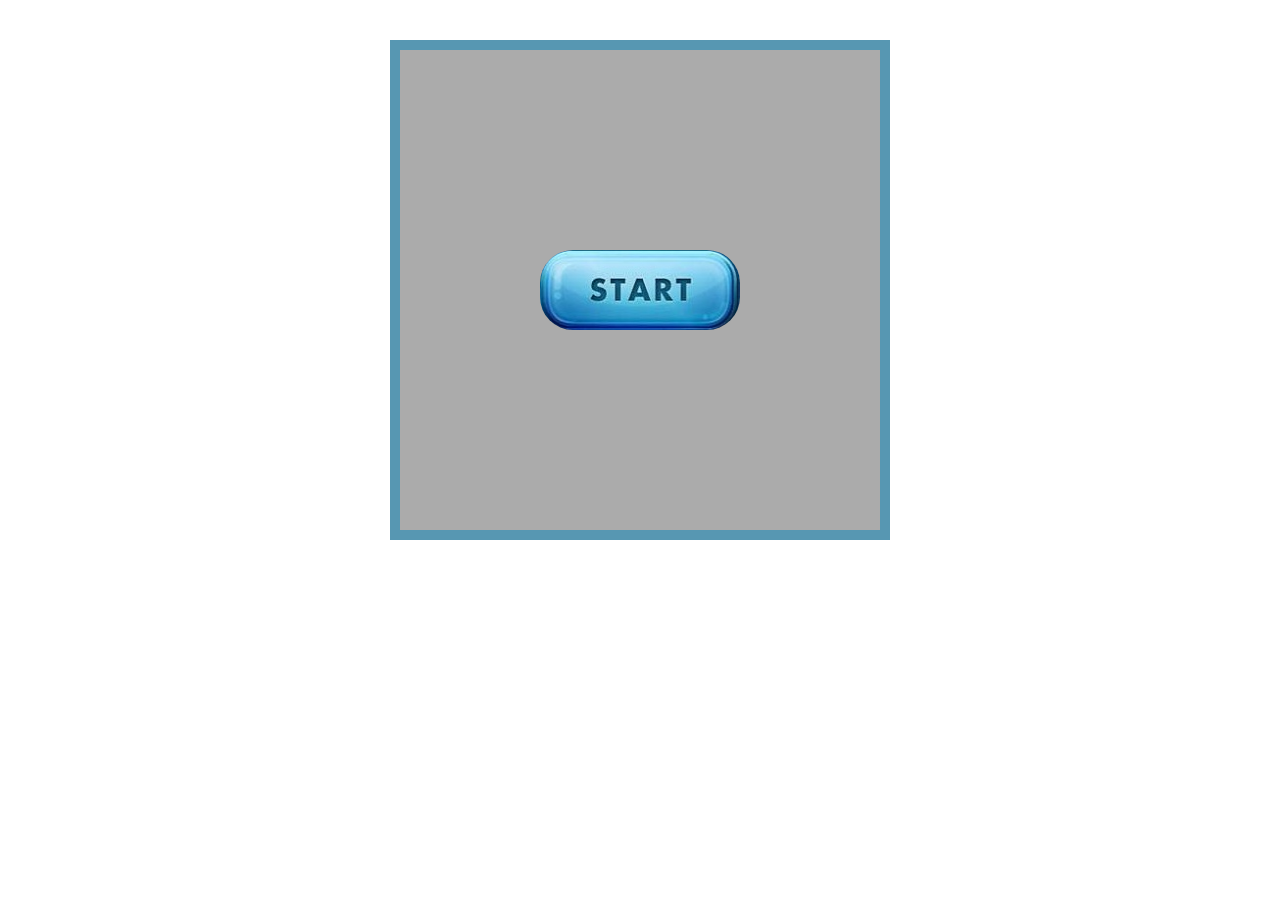
<file: web-eating-snake/index.html>
<!DOCTYPE html>
<html>
	<head>
		<meta charset="utf-8">
		<title>网页贪吃蛇</title>
		<link rel="stylesheet" href="index.css">
	</head>
	
	<body>
		<div class="content">
			<div class="btn startBtn"><button></button></div>
			<div class="btn pauseBtn"><button></button></div>
			
			<div id="snakeWrap">
<!-- 				<div class="head"></div>
				<div class="body"></div>
				<div class="food"></div> -->
			</div>
			
		</div>
		<!-- <div id="fullScreen"><button>全屏</button></div> -->
		<audio src="./images/WATCHMAN%20-%20Daily%20maze.mp3" id= "bgm1" loop="loop">
			当前浏览器不支持audio
		</audio>
		<audio src="./images/Cartoon%20Human%20Female%20Kiss%20Squeaky%20Kiss%2001.wav" id="eatBgm">
			当前浏览器不支持audio
		</audio>
		<script src="index.js">
			
		</script>
	</body>
</html>
</file>
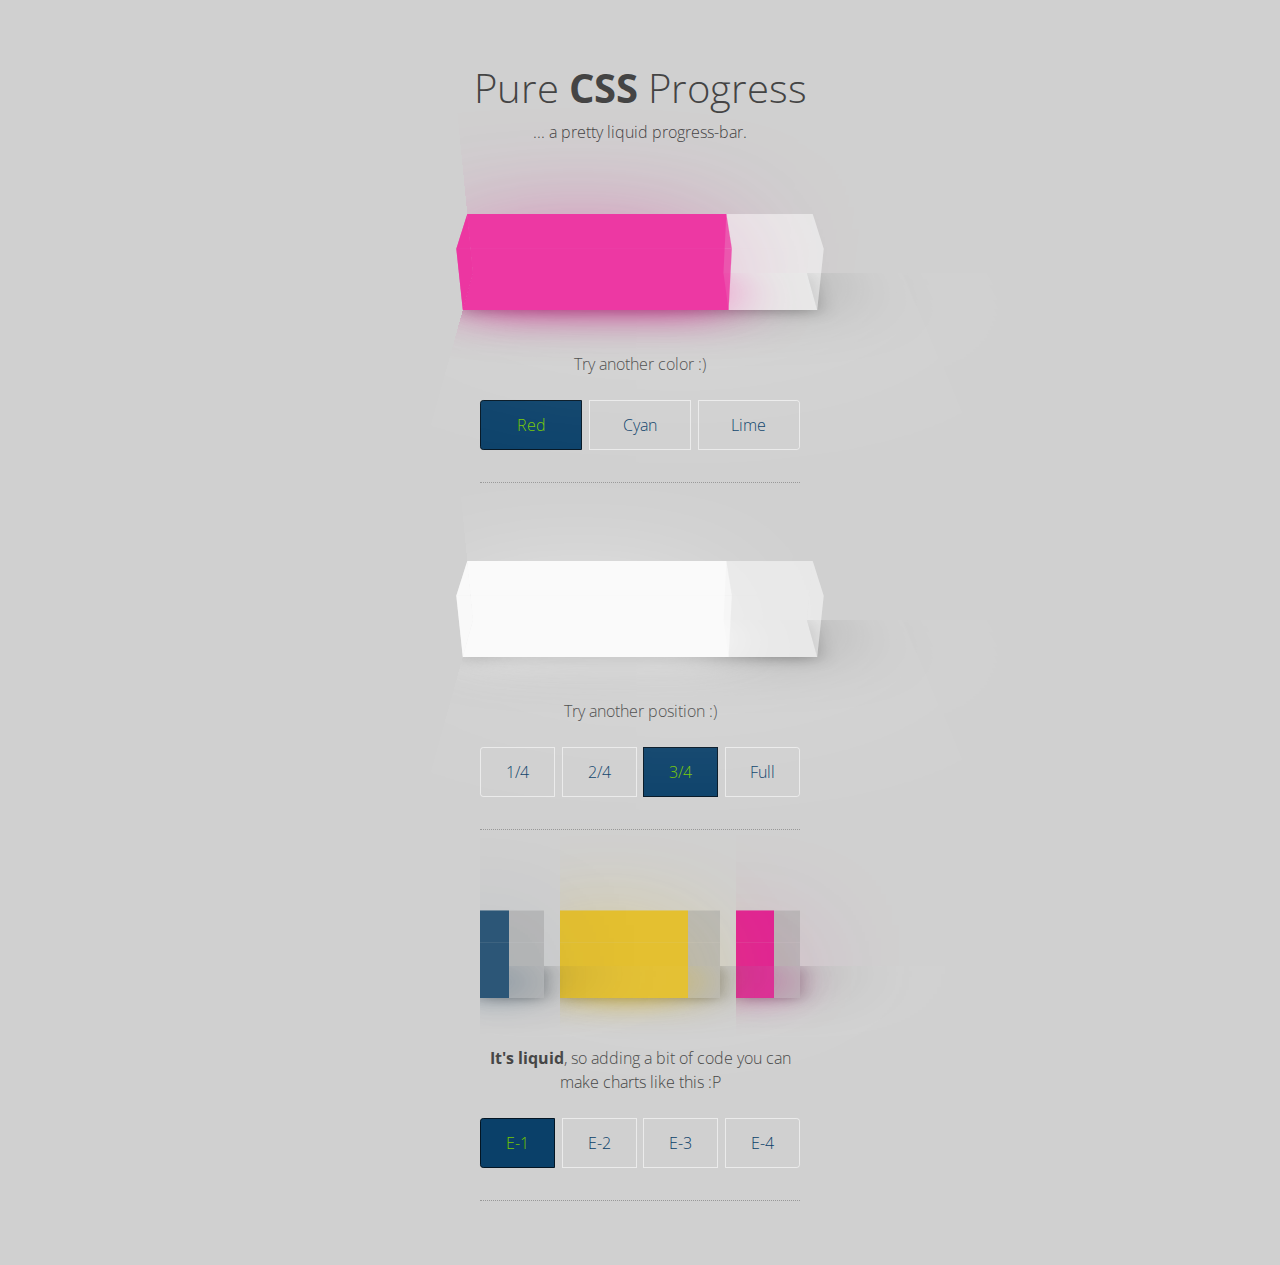
<file: 10-3D-CSS-/bar pure css/index.html>
<!DOCTYPE html>
<html lang="en">
<head>
<meta charset="UTF-8">
<link rel="apple-touch-icon" type="image/png" href="https://static.codepen.io/assets/favicon/apple-touch-icon-5ae1a0698dcc2402e9712f7d01ed509a57814f994c660df9f7a952f3060705ee.png" />
<meta name="apple-mobile-web-app-title" content="CodePen">
<link rel="shortcut icon" type="image/x-icon" href="https://static.codepen.io/assets/favicon/favicon-aec34940fbc1a6e787974dcd360f2c6b63348d4b1f4e06c77743096d55480f33.ico" />
<link rel="mask-icon" type="" href="https://static.codepen.io/assets/favicon/logo-pin-8f3771b1072e3c38bd662872f6b673a722f4b3ca2421637d5596661b4e2132cc.svg" color="#111" />
<title>CodePen - Pure CSS Progress</title>
<meta charset="utf-8">
<title>Pure CSS Progress</title>
<meta name="description" content="Pure CSS Progress, a pretty liquid progress-bar by RGG">
<meta content="chrome=1" http-equiv="X-UA-Compatible">
<meta name="viewport" content="width=device-width, initial-scale=1.0, user-scalable = no">
<style>
@import url(https://fonts.googleapis.com/css?family=Open+Sans:700,300);
html, body, div, span, applet, object, iframe,
h1, h2, h3, h4, h5, h6, p, blockquote, pre,
a, abbr, acronym, address, big, cite, code,
del, dfn, em, img, ins, kbd, q, s, samp,
small, strike, strong, sub, sup, tt, var,
b, u, i, center,
dl, dt, dd, ol, ul, li,
fieldset, form, label, legend,
table, caption, tbody, tfoot, thead, tr, th, td,
article, aside, canvas, details, embed,
figure, figcaption, footer, header, hgroup,
menu, nav, output, ruby, section, summary,
time, mark, audio, video {
  margin: 0;
  padding: 0;
  border: 0;
  font: inherit;
  font-size: 100%;
  vertical-align: baseline;
}

html {
  line-height: 1;
}

ol, ul {
  list-style: none;
}

table {
  border-collapse: collapse;
  border-spacing: 0;
}

caption, th, td {
  text-align: left;
  font-weight: normal;
  vertical-align: middle;
}

q, blockquote {
  quotes: none;
}
q:before, q:after, blockquote:before, blockquote:after {
  content: "";
  content: none;
}

a img {
  border: none;
}

article, aside, details, figcaption, figure, footer, header, hgroup, main, menu, nav, section, summary {
  display: block;
}

body {
  font-family: 'Open Sans', sans-serif;
  font-size: 16px;
  font-weight: 300;
  line-height: 1em;
  text-align: center;
  color: #444;
  background: #d0d0d0;
}

h1 {
  font-size: 2.5em;
  margin: 2em 0 .5em;
}

h2 {
  margin-bottom: 3em;
}

em,
strong {
  font-weight: 700;
}

input {
  display: none;
}

header p {
  margin-bottom: 0;
}

section {
  display: -webkit-box;
  display: flex;
  -webkit-box-pack: center;
          justify-content: center;
  -webkit-box-orient: vertical;
  -webkit-box-direction: normal;
          flex-direction: column;
  margin-bottom: 2em;
  padding: 0;
}
section:last-of-type {
  margin-bottom: 0;
}
section article {
  align-self: center;
  width: 20em;
  margin-bottom: 2em;
}
section article p, section article:last-of-type {
  margin-bottom: 0;
}

p {
  line-height: 1.5em;
  max-width: 20em;
  margin: 1.5em auto 2em;
  padding-bottom: 1.5em;
}
p span {
  display: block;
}

.container {
  z-index: 1;
  display: -webkit-box;
  display: flex;
  overflow: hidden;
  -webkit-box-orient: vertical;
  -webkit-box-direction: normal;
          flex-direction: column;
  -webkit-box-pack: center;
          justify-content: center;
  margin-bottom: 4em;
}

/*
*
*
START // CHART'S RULES
 -> "if you're picking code, don't forget the variables :)"
*/
.chart {
  font-size: 1em;
  -webkit-perspective: 1000px;
          perspective: 1000px;
  -webkit-perspective-origin: 50% 50%;
          perspective-origin: 50% 50%;
  -webkit-backface-visibility: visible;
          backface-visibility: visible;
}

.bar {
  font-size: 1em;
  position: relative;
  height: 10em;
  -webkit-transition: all 0.3s ease-in-out;
  transition: all 0.3s ease-in-out;
  -webkit-transform: rotateX(60deg) rotateY(0deg);
          transform: rotateX(60deg) rotateY(0deg);
  -webkit-transform-style: preserve-3d;
          transform-style: preserve-3d;
}
.bar .face {
  font-size: 2em;
  position: relative;
  width: 100%;
  height: 2em;
  background-color: rgba(254, 254, 254, 0.3);
}
.bar .face.side-a, .bar .face.side-b {
  width: 2em;
}
.bar .side-a {
  -webkit-transform: rotateX(90deg) rotateY(-90deg) translateX(2em) translateY(1em) translateZ(1em);
          transform: rotateX(90deg) rotateY(-90deg) translateX(2em) translateY(1em) translateZ(1em);
}
.bar .side-b {
  -webkit-transform: rotateX(90deg) rotateY(-90deg) translateX(4em) translateY(1em) translateZ(-1em);
          transform: rotateX(90deg) rotateY(-90deg) translateX(4em) translateY(1em) translateZ(-1em);
  position: absolute;
  right: 0;
}
.bar .side-0 {
  -webkit-transform: rotateX(90deg) rotateY(0) translateX(0) translateY(1em) translateZ(-1em);
          transform: rotateX(90deg) rotateY(0) translateX(0) translateY(1em) translateZ(-1em);
}
.bar .side-1 {
  -webkit-transform: rotateX(90deg) rotateY(0) translateX(0) translateY(1em) translateZ(3em);
          transform: rotateX(90deg) rotateY(0) translateX(0) translateY(1em) translateZ(3em);
}
.bar .top {
  -webkit-transform: rotateX(0deg) rotateY(0) translateX(0em) translateY(4em) translateZ(2em);
          transform: rotateX(0deg) rotateY(0) translateX(0em) translateY(4em) translateZ(2em);
}
.bar .floor {
  box-shadow: 0 0.1em 0.6em rgba(0, 0, 0, 0.3), 0.6em -0.5em 3em rgba(0, 0, 0, 0.3), 1em -1em 8em #fefefe;
}

.growing-bar {
  -webkit-transition: all 0.3s ease-in-out;
  transition: all 0.3s ease-in-out;
  background-color: rgba(236, 0, 140, 0.6);
  width: 100%;
  height: 2em;
}

.bar.yellow .side-a,
.bar.yellow .growing-bar {
  background-color: rgba(241, 196, 15, 0.6);
}
.bar.yellow .side-0 .growing-bar {
  box-shadow: -0.5em -1.5em 4em rgba(241, 196, 15, 0.8);
}
.bar.yellow .floor .growing-bar {
  box-shadow: 0em 0em 2em rgba(241, 196, 15, 0.8);
}

.bar.red .side-a, input[id='red']:checked ~ .chart .side-a,
.bar.red .growing-bar,
input[id='red']:checked ~ .chart .growing-bar {
  background-color: rgba(236, 0, 140, 0.6);
}
.bar.red .side-0 .growing-bar, input[id='red']:checked ~ .chart .side-0 .growing-bar {
  box-shadow: -0.5em -1.5em 4em rgba(236, 0, 140, 0.8);
}
.bar.red .floor .growing-bar, input[id='red']:checked ~ .chart .floor .growing-bar {
  box-shadow: 0em 0em 2em rgba(236, 0, 140, 0.8);
}

.bar.cyan .side-a, input[id='cyan']:checked ~ .chart .side-a,
.bar.cyan .growing-bar,
input[id='cyan']:checked ~ .chart .growing-bar {
  background-color: rgba(87, 202, 244, 0.6);
}
.bar.cyan .side-0 .growing-bar, input[id='cyan']:checked ~ .chart .side-0 .growing-bar {
  box-shadow: -0.5em -1.5em 4em #57caf4;
}
.bar.cyan .floor .growing-bar, input[id='cyan']:checked ~ .chart .floor .growing-bar {
  box-shadow: 0em 0em 2em #57caf4;
}

.bar.navy .side-a,
.bar.navy .growing-bar {
  background-color: rgba(10, 64, 105, 0.6);
}
.bar.navy .side-0 .growing-bar {
  box-shadow: -0.5em -1.5em 4em rgba(10, 64, 105, 0.8);
}
.bar.navy .floor .growing-bar {
  box-shadow: 0em 0em 2em rgba(10, 64, 105, 0.8);
}

.bar.lime .side-a, input[id='lime']:checked ~ .chart .side-a,
.bar.lime .growing-bar,
input[id='lime']:checked ~ .chart .growing-bar {
  background-color: rgba(118, 201, 0, 0.6);
}
.bar.lime .side-0 .growing-bar, input[id='lime']:checked ~ .chart .side-0 .growing-bar {
  box-shadow: -0.5em -1.5em 4em #76c900;
}
.bar.lime .floor .growing-bar, input[id='lime']:checked ~ .chart .floor .growing-bar {
  box-shadow: 0em 0em 2em #76c900;
}

.bar.white .side-a,
.bar.white .growing-bar {
  background-color: rgba(254, 254, 254, 0.6);
}
.bar.white .side-0 .growing-bar {
  box-shadow: -0.5em -1.5em 4em #fefefe;
}
.bar.white .floor .growing-bar {
  box-shadow: 0em 0em 2em #fefefe;
}

.bar.gray .side-a,
.bar.gray .growing-bar {
  background-color: rgba(68, 68, 68, 0.6);
}
.bar.gray .side-0 .growing-bar {
  box-shadow: -0.5em -1.5em 4em #444;
}
.bar.gray .floor .growing-bar {
  box-shadow: 0em 0em 2em #444;
}

.chart .bar.yellow-face .face {
  background-color: rgba(241, 196, 15, 0.2);
}

.chart .bar.lime-face .face {
  background-color: rgba(118, 201, 0, 0.2);
}

.chart .bar.red-face .face {
  background-color: rgba(236, 0, 140, 0.2);
}

.chart .bar.navy-face .face {
  background-color: rgba(10, 64, 105, 0.2);
}

.chart .bar.cyan-face .face {
  background-color: rgba(87, 202, 244, 0.2);
}

.chart .bar.gray-face .face {
  background-color: rgba(68, 68, 68, 0.2);
}

.chart .bar.lightGray-face .face {
  background-color: rgba(145, 145, 145, 0.2);
}

.bar-0 .growing-bar {
  width: 0%;
}

.bar-1 .growing-bar {
  width: 1%;
}

.bar-2 .growing-bar {
  width: 2%;
}

.bar-3 .growing-bar {
  width: 3%;
}

.bar-4 .growing-bar {
  width: 4%;
}

.bar-5 .growing-bar {
  width: 5%;
}

.bar-6 .growing-bar {
  width: 6%;
}

.bar-7 .growing-bar {
  width: 7%;
}

.bar-8 .growing-bar {
  width: 8%;
}

.bar-9 .growing-bar {
  width: 9%;
}

.bar-10 .growing-bar {
  width: 10%;
}

.bar-11 .growing-bar {
  width: 11%;
}

.bar-12 .growing-bar {
  width: 12%;
}

.bar-13 .growing-bar {
  width: 13%;
}

.bar-14 .growing-bar {
  width: 14%;
}

.bar-15 .growing-bar {
  width: 15%;
}

.bar-16 .growing-bar {
  width: 16%;
}

.bar-17 .growing-bar {
  width: 17%;
}

.bar-18 .growing-bar {
  width: 18%;
}

.bar-19 .growing-bar {
  width: 19%;
}

.bar-20 .growing-bar, input[id='exercise-2']:checked ~ .chart.grid .exercise .bar:nth-child(1) .growing-bar {
  width: 20%;
}

.bar-21 .growing-bar {
  width: 21%;
}

.bar-22 .growing-bar {
  width: 22%;
}

.bar-23 .growing-bar {
  width: 23%;
}

.bar-24 .growing-bar {
  width: 24%;
}

.bar-25 .growing-bar, input[id='pos-0']:checked ~ .chart .growing-bar {
  width: 25%;
}

.bar-26 .growing-bar {
  width: 26%;
}

.bar-27 .growing-bar {
  width: 27%;
}

.bar-28 .growing-bar {
  width: 28%;
}

.bar-29 .growing-bar {
  width: 29%;
}

.bar-30 .growing-bar {
  width: 30%;
}

.bar-31 .growing-bar {
  width: 31%;
}

.bar-32 .growing-bar {
  width: 32%;
}

.bar-33 .growing-bar {
  width: 33%;
}

.bar-34 .growing-bar {
  width: 34%;
}

.bar-35 .growing-bar {
  width: 35%;
}

.bar-36 .growing-bar {
  width: 36%;
}

.bar-37 .growing-bar {
  width: 37%;
}

.bar-38 .growing-bar {
  width: 38%;
}

.bar-39 .growing-bar {
  width: 39%;
}

.bar-40 .growing-bar {
  width: 40%;
}

.bar-41 .growing-bar {
  width: 41%;
}

.bar-42 .growing-bar {
  width: 42%;
}

.bar-43 .growing-bar {
  width: 43%;
}

.bar-44 .growing-bar {
  width: 44%;
}

.bar-45 .growing-bar {
  width: 45%;
}

.bar-46 .growing-bar {
  width: 46%;
}

.bar-47 .growing-bar {
  width: 47%;
}

.bar-48 .growing-bar {
  width: 48%;
}

.bar-49 .growing-bar {
  width: 49%;
}

.bar-50 .growing-bar, input[id='pos-1']:checked ~ .chart .growing-bar, input[id='exercise-2']:checked ~ .chart.grid .exercise .bar:nth-child(2) .growing-bar, input[id='exercise-4']:checked ~ .chart.grid .exercise .bar:nth-child(1) .growing-bar, input[id='exercise-4']:checked ~ .chart.grid .exercise .bar:nth-child(2) .growing-bar {
  width: 50%;
}

.bar-51 .growing-bar {
  width: 51%;
}

.bar-52 .growing-bar {
  width: 52%;
}

.bar-53 .growing-bar {
  width: 53%;
}

.bar-54 .growing-bar {
  width: 54%;
}

.bar-55 .growing-bar {
  width: 55%;
}

.bar-56 .growing-bar {
  width: 56%;
}

.bar-57 .growing-bar {
  width: 57%;
}

.bar-58 .growing-bar {
  width: 58%;
}

.bar-59 .growing-bar {
  width: 59%;
}

.bar-60 .growing-bar {
  width: 60%;
}

.bar-61 .growing-bar {
  width: 61%;
}

.bar-62 .growing-bar {
  width: 62%;
}

.bar-63 .growing-bar {
  width: 63%;
}

.bar-64 .growing-bar {
  width: 64%;
}

.bar-65 .growing-bar {
  width: 65%;
}

.bar-66 .growing-bar {
  width: 66%;
}

.bar-67 .growing-bar {
  width: 67%;
}

.bar-68 .growing-bar {
  width: 68%;
}

.bar-69 .growing-bar {
  width: 69%;
}

.bar-70 .growing-bar, input[id='exercise-3']:checked ~ .chart.grid .exercise .bar:nth-child(1) .growing-bar, input[id='exercise-3']:checked ~ .chart.grid .exercise .bar:nth-child(2) .growing-bar, input[id='exercise-3']:checked ~ .chart.grid .exercise .bar:nth-child(3) .growing-bar {
  width: 70%;
}

.bar-71 .growing-bar {
  width: 71%;
}

.bar-72 .growing-bar {
  width: 72%;
}

.bar-73 .growing-bar {
  width: 73%;
}

.bar-74 .growing-bar {
  width: 74%;
}

.bar-75 .growing-bar, input[id='pos-2']:checked ~ .chart .growing-bar {
  width: 75%;
}

.bar-76 .growing-bar {
  width: 76%;
}

.bar-77 .growing-bar {
  width: 77%;
}

.bar-78 .growing-bar {
  width: 78%;
}

.bar-79 .growing-bar {
  width: 79%;
}

.bar-80 .growing-bar, input[id='exercise-2']:checked ~ .chart.grid .exercise .bar:nth-child(3) .growing-bar {
  width: 80%;
}

.bar-81 .growing-bar {
  width: 81%;
}

.bar-82 .growing-bar {
  width: 82%;
}

.bar-83 .growing-bar {
  width: 83%;
}

.bar-84 .growing-bar {
  width: 84%;
}

.bar-85 .growing-bar {
  width: 85%;
}

.bar-86 .growing-bar {
  width: 86%;
}

.bar-87 .growing-bar {
  width: 87%;
}

.bar-88 .growing-bar {
  width: 88%;
}

.bar-89 .growing-bar {
  width: 89%;
}

.bar-90 .growing-bar {
  width: 90%;
}

.bar-91 .growing-bar {
  width: 91%;
}

.bar-92 .growing-bar {
  width: 92%;
}

.bar-93 .growing-bar {
  width: 93%;
}

.bar-94 .growing-bar {
  width: 94%;
}

.bar-95 .growing-bar {
  width: 95%;
}

.bar-96 .growing-bar {
  width: 96%;
}

.bar-97 .growing-bar {
  width: 97%;
}

.bar-98 .growing-bar {
  width: 98%;
}

.bar-99 .growing-bar {
  width: 99%;
}

.bar-100 .growing-bar, input[id='pos-3']:checked ~ .chart .growing-bar, input[id='exercise-4']:checked ~ .chart.grid .exercise .bar:nth-child(3) .growing-bar {
  width: 100%;
}

/*
END // CHART'S RULES
*
*
*/
.chart.grid {
  display: -webkit-box;
  display: flex;
  -webkit-box-orient: horizontal;
  -webkit-box-direction: normal;
          flex-direction: row;
}
.chart.grid .exercise {
  -webkit-box-flex: 0;
          flex: 0 0 100%;
  display: -webkit-box;
  display: flex;
}
.chart.grid .exercise .bar {
  -webkit-box-flex: 1;
          flex: 1;
  margin: 0 .5em;
}
.chart.grid .exercise .bar:nth-child(2) {
  z-index: 8;
  -webkit-box-flex: 1;
          flex: 1 0 40%;
}
.chart.grid .exercise .bar:first-child {
  z-index: 10;
  margin-left: 0;
}
.chart.grid .exercise .bar:last-child {
  margin-right: 0;
}

.actions {
  display: -webkit-box;
  display: flex;
  -webkit-box-pack: center;
          justify-content: center;
  margin-bottom: 0;
  padding-bottom: 2em;
  border-bottom: 1px dotted rgba(68, 68, 68, 0.4);
}

label {
  box-sizing: border-box;
  padding: 1em;
  margin: 0 .2em;
  cursor: pointer;
  -webkit-transition: all .15s ease-in-out;
  transition: all .15s ease-in-out;
  color: #0a4069;
  border: 1px solid rgba(254, 254, 254, 0.6);
  border-radius: 0;
  -webkit-box-flex: 1;
          flex: 1;
}
label:first-child {
  margin-left: 0;
  border-radius: .2em 0 0 .2em;
}
label:last-child {
  margin-right: 0;
  border-radius: 0 .2em .2em 0;
}

input[id='exercise-1']:checked ~ .actions label[for='exercise-1'],
input[id='exercise-2']:checked ~ .actions label[for='exercise-2'],
input[id='exercise-3']:checked ~ .actions label[for='exercise-3'],
input[id='exercise-4']:checked ~ .actions label[for='exercise-4'],
input[id='pos-0']:checked ~ .actions label[for='pos-0'],
input[id='pos-1']:checked ~ .actions label[for='pos-1'],
input[id='pos-2']:checked ~ .actions label[for='pos-2'],
input[id='pos-3']:checked ~ .actions label[for='pos-3'],
input[id='red']:checked ~ .actions label[for='red'],
input[id='cyan']:checked ~ .actions label[for='cyan'],
input[id='lime']:checked ~ .actions label[for='lime'] {
  color: #76c900;
  border: 1px solid #031523;
  background-color: #0a4069;
}

input[id='exercise-2']:checked ~ .chart.grid .exercise .bar:nth-child(1) {
  -webkit-box-flex: 1;
          flex: 1 0 0%;
}
input[id='exercise-2']:checked ~ .chart.grid .exercise .bar:nth-child(2) {
  -webkit-box-flex: 1;
          flex: 1;
}
input[id='exercise-2']:checked ~ .chart.grid .exercise .bar:nth-child(3) {
  -webkit-box-flex: 1;
          flex: 1 0 30%;
}

input[id='exercise-3']:checked ~ .chart.grid .exercise .bar:nth-child(1), input[id='exercise-3']:checked ~ .chart.grid .exercise .bar:nth-child(2), input[id='exercise-3']:checked ~ .chart.grid .exercise .bar:nth-child(3) {
  -webkit-box-flex: 1;
          flex: 1;
}

input[id='exercise-4']:checked ~ .chart.grid .exercise .bar:nth-child(1), input[id='exercise-4']:checked ~ .chart.grid .exercise .bar:nth-child(2) {
  -webkit-box-flex: 1;
          flex: 1 0 30%;
}
input[id='exercise-4']:checked ~ .chart.grid .exercise .bar:nth-child(3) {
  -webkit-box-flex: 1;
          flex: 1;
}
</style>
<script>
  window.console = window.console || function(t) {};
</script>
<script>
  if (document.location.search.match(/type=embed/gi)) {
    window.parent.postMessage("resize", "*");
  }
</script>
</head>
<body translate="no">
<div class="container">
<header>
<h1>Pure <strong>CSS</strong> Progress</h1>
<p>... a pretty liquid progress-bar.</p>
</header>
<section>
<article>
<input type="radio" name="switch-color" id="red" checked>
<input type="radio" name="switch-color" id="cyan">
<input type="radio" name="switch-color" id="lime">
<div class="chart">
<div class="bar bar-75 white">
<div class="face top">
<div class="growing-bar"></div>
</div>
<div class="face side-0">
<div class="growing-bar"></div>
</div>
<div class="face floor">
<div class="growing-bar"></div>
</div>
<div class="face side-a"></div>
<div class="face side-b"></div>
<div class="face side-1">
<div class="growing-bar"></div>
</div>
</div>
</div>
<p>Try another color :)</p>
<nav class="actions">
<label for="red">Red</label>
<label for="cyan">Cyan</label>
<label for="lime">Lime</label>
</nav>
</article>
<article>
<input type="radio" name="switch-pos" id="pos-0">
<input type="radio" name="switch-pos" id="pos-1">
<input type="radio" name="switch-pos" id="pos-2" checked>
<input type="radio" name="switch-pos" id="pos-3">
<div class="chart">
<div class="bar bar-30 white">
<div class="face top">
<div class="growing-bar"></div>
</div>
<div class="face side-0">
<div class="growing-bar"></div>
</div>
<div class="face floor">
<div class="growing-bar"></div>
</div>
<div class="face side-a"></div>
<div class="face side-b"></div>
<div class="face side-1">
<div class="growing-bar"></div>
</div>
</div>
</div>
<p>Try another position :)</p>
<nav class="actions">
<label for="pos-0">1/4</label>
<label for="pos-1">2/4</label>
<label for="pos-2">3/4</label>
<label for="pos-3">Full</label>
</nav>
</article>
<article>
<input type="radio" name="exercises" id="exercise-1" checked>
<input type="radio" name="exercises" id="exercise-2">
<input type="radio" name="exercises" id="exercise-3">
<input type="radio" name="exercises" id="exercise-4">
<div class="chart grid">
<div class="exercise second">
<div class="bar bar-45 navy lightGray-face">
<div class="face top">
<div class="growing-bar"></div>
</div>
<div class="face side-0">
<div class="growing-bar"></div>
 </div>
<div class="face floor">
<div class="growing-bar"></div>
</div>
<div class="face side-a"></div>
<div class="face side-b"></div>
<div class="face side-1">
<div class="growing-bar"></div>
</div>
</div>
<div class="bar bar-80 yellow lightGray-face">
<div class="face top">
<div class="growing-bar"></div>
</div>
<div class="face side-0">
<div class="growing-bar"></div>
</div>
<div class="face floor">
<div class="growing-bar"></div>
</div>
<div class="face side-a"></div>
<div class="face side-b"></div>
<div class="face side-1">
<div class="growing-bar"></div>
</div>
</div>
<div class="bar bar-60 red lightGray-face">
<div class="face top">
<div class="growing-bar"></div>
</div>
<div class="face side-0">
<div class="growing-bar"></div>
</div>
<div class="face floor">
<div class="growing-bar"></div>
</div>
<div class="face side-a"></div>
<div class="face side-b"></div>
<div class="face side-1">
<div class="growing-bar"></div>
</div>
</div>
</div>
</div>
<p><em>It's liquid</em>, so adding a bit of code you can make charts like this :P</p>
<nav class="actions">
<label for="exercise-1">E-1</label>
<label for="exercise-2">E-2</label>
<label for="exercise-3">E-3</label>
<label for="exercise-4">E-4</label>
</nav>
</article>
</section>
</div>
</body>
</html>
</file>
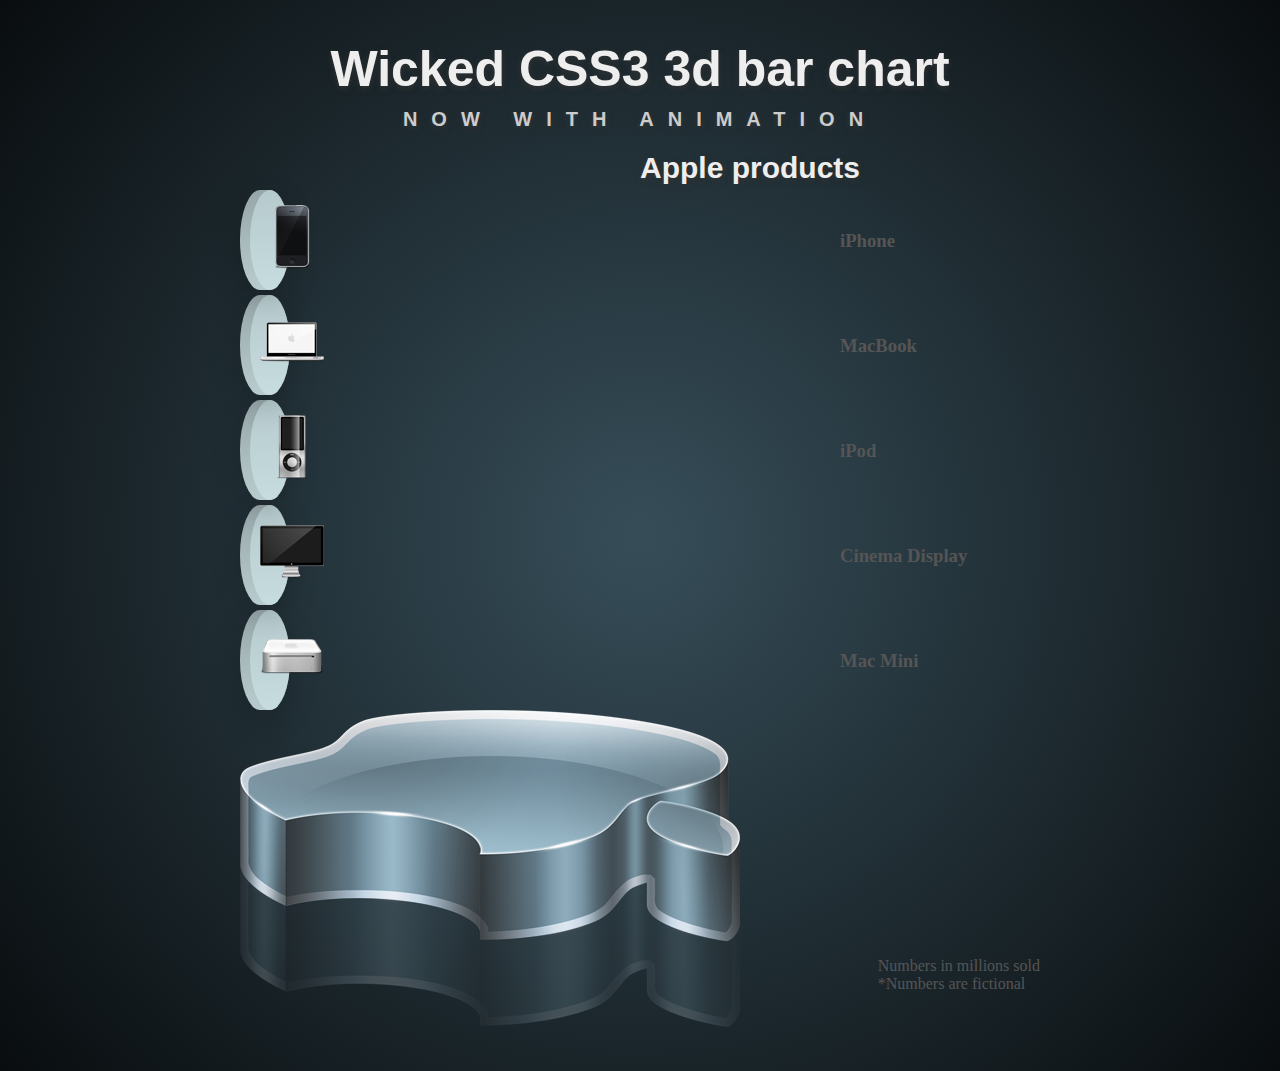
<file: 10-3D-CSS-/3D bar chart/WebDevSrc-css3_bar_chart_animated/index.html>
<!DOCTYPE HTML PUBLIC "-//W3C//DTD HTML 4.01//EN" "http://www.w3.org/TR/html4/strict.dtd">
<html>
<head>
<meta http-equiv="Content-Type" content="text/html;charset=iso-8859-1"/>
<title>Wicked CSS 3d bar chart using only CSS3 with animations</title>
<link rel="stylesheet" type="text/css" href="css/style.css"/>
</head>
<body>
<div id="wrapper">
	<h1>Wicked CSS3 3d bar chart<small>now with animation</small></h1>
	<div id="content">
		<h2>Apple products</h2>
		<ul id="bar">
			<li id="iphone">
				<div class="top">
					<img src="images/iphone.png" alt="iPhone" />
				</div>
				<div class="bottom">
					<div class="infobox">
						<h3>iPhone</h3>
						<p>80,1</p>
					</div>
				</div>
			</li>
			<li id="macbook">
				<div class="top">
					<img src="images/macbook.png" alt="MacBook" />
				</div>
				<div class="bottom">
					<div class="infobox">
						<h3>MacBook</h3>
						<p>102,6</p>
					</div>
				</div>
			</li>
			<li id="ipod">
				<div class="top">
					<img src="images/ipod.png" alt="iPod" />
				</div>
				<div class="bottom">
					<div class="infobox">
						<h3>iPod</h3>
						<p>198,4</p>
					</div>
				</div>
			</li>
			<li id="cinema">
				<div class="top">
					<img src="images/cinema.png" alt="Cinema Display" />
				</div>
				<div class="bottom">
					<div class="infobox">
						<h3>Cinema&nbsp;Display</h3>
						<p>38,2</p>
					</div>
				</div>
			</li>
			<li id="macmini">
				<div class="top">
					<img src="images/macmini.png" alt="Mac Mini" />
				</div>
				<div class="bottom">
					<div class="infobox">
						<h3>Mac&nbsp;Mini</h3>
						<p>55,6</p>
					</div>
				</div>
			</li>
		</ul>
		<div id="apple">
			<img src="images/apple.png" alt="Apple Inc" />
			<p>Numbers in millions sold<br />*Numbers are fictional</p>
		</div>
	</div>
</div>
</body>
</html>
</file>
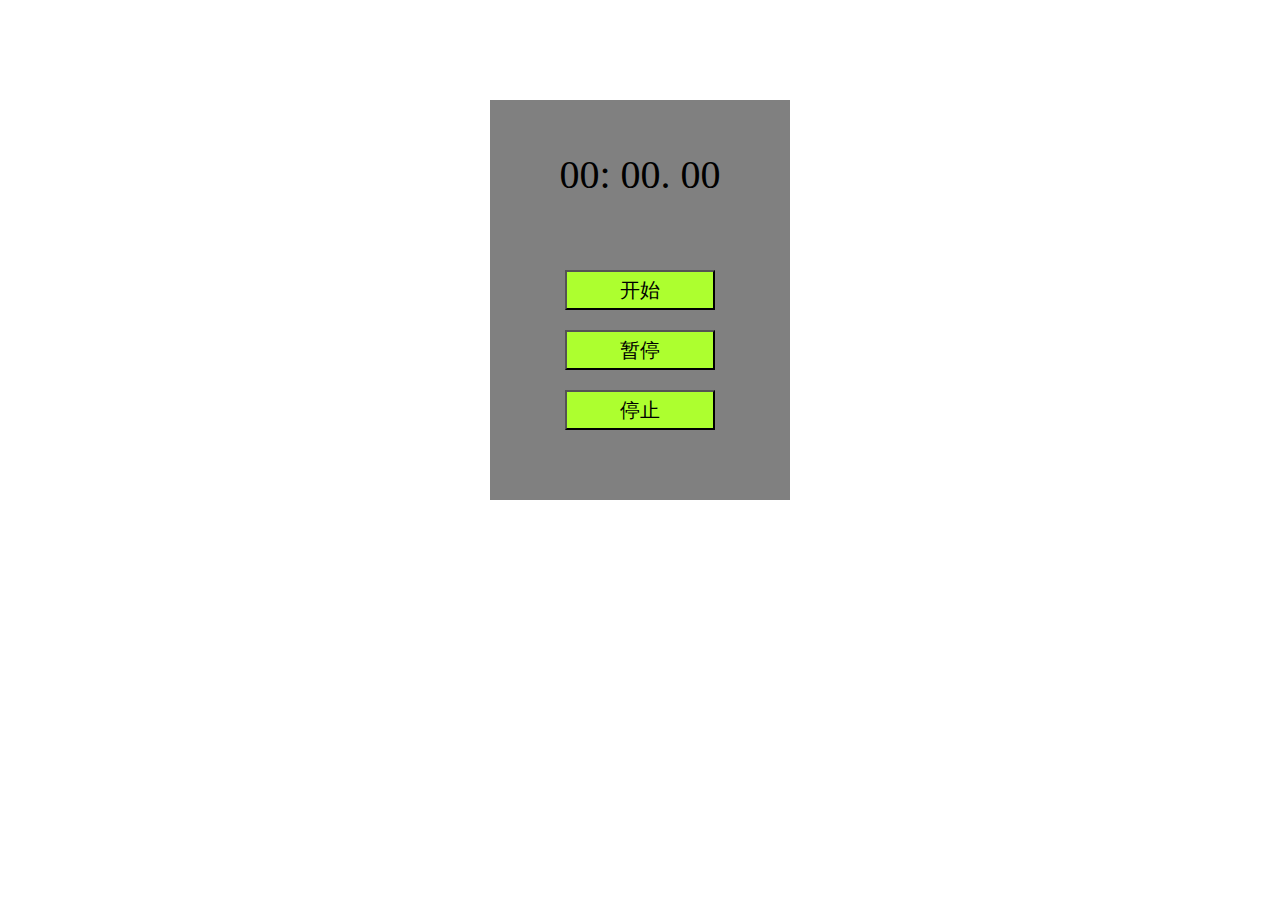
<file: 秒表.html>
<!DOCTYPE html>
<html>
	<head>
		<meta charset="utf-8">
		<title>网页秒表</title>
		<style>
			#div1{
				width: 300px;
				height: 400px;
				background-color: gray;
				margin: 100px auto;//<css>p272
				/* padding: 75px 0px; */
				text-align: center;
			}
			#count{
				width: 300px;
				height: 150px;
				line-height: 150px;//不理解
				margin-right: 25px;
				font-size: 40px;
				text-align: center;
			}
			#div1 input {
				width: 150px;
				height: 40px;
				background-color:greenyellow;
				font-size: 20px;
				margin-top: 20px;
				margin-left: 75px;
			}
		</style>
		<script>
			function $(id){
				return document.getElementById(id);
			}
			window.onload = function(){
				var count = 0;
				//开始
				$("start").onclick = function(){
					timer = setInterval(function(){
						count++;
						$("id_MS").innerHTML = count % 10;
						$("id_S").innerHTML = showNumber(parseInt(count / 10) % 60);
						$("id_M").innerHTML = showNumber(parseInt( count / 600));
					},100)//用1ms测试时发现累计的延迟误差很大，
				}
				//暂停
				$("pause").onclick = function(){
					clearInterval(timer);
				}
				//停止，数据清零，页面展示
				$("stop").onclick = function(){
					clearInterval(timer);
					count = 0;
					$("id_MS").innerHTML = "0";
					$("id_S").innerHTML = "00";
					$("id_M").innerHTML = "00";
					//暂停
				}
			}
			//处理单个数字
			function showNumber(num){//必须用函数声明，不然在前面使用无效
				if(num < 10){
					return "0"+num;
				}else{
					return num;
				}
			}
		</script>
	</head>
	<body>
		<div id="div1">
			<div id="count">
				<span id="id_M">00</span>:
				<span id="id_S">00</span>.
				<span id="id_MS">00</span>
			</div>
			<input id= "start" type= "button" value= "开始"></span>
			<input id= "pause" type= "button" value= "暂停"></span>
			<input id= "stop"  type= "button" value= "停止"></span>
		</div>
	</body>
</html>
</file>
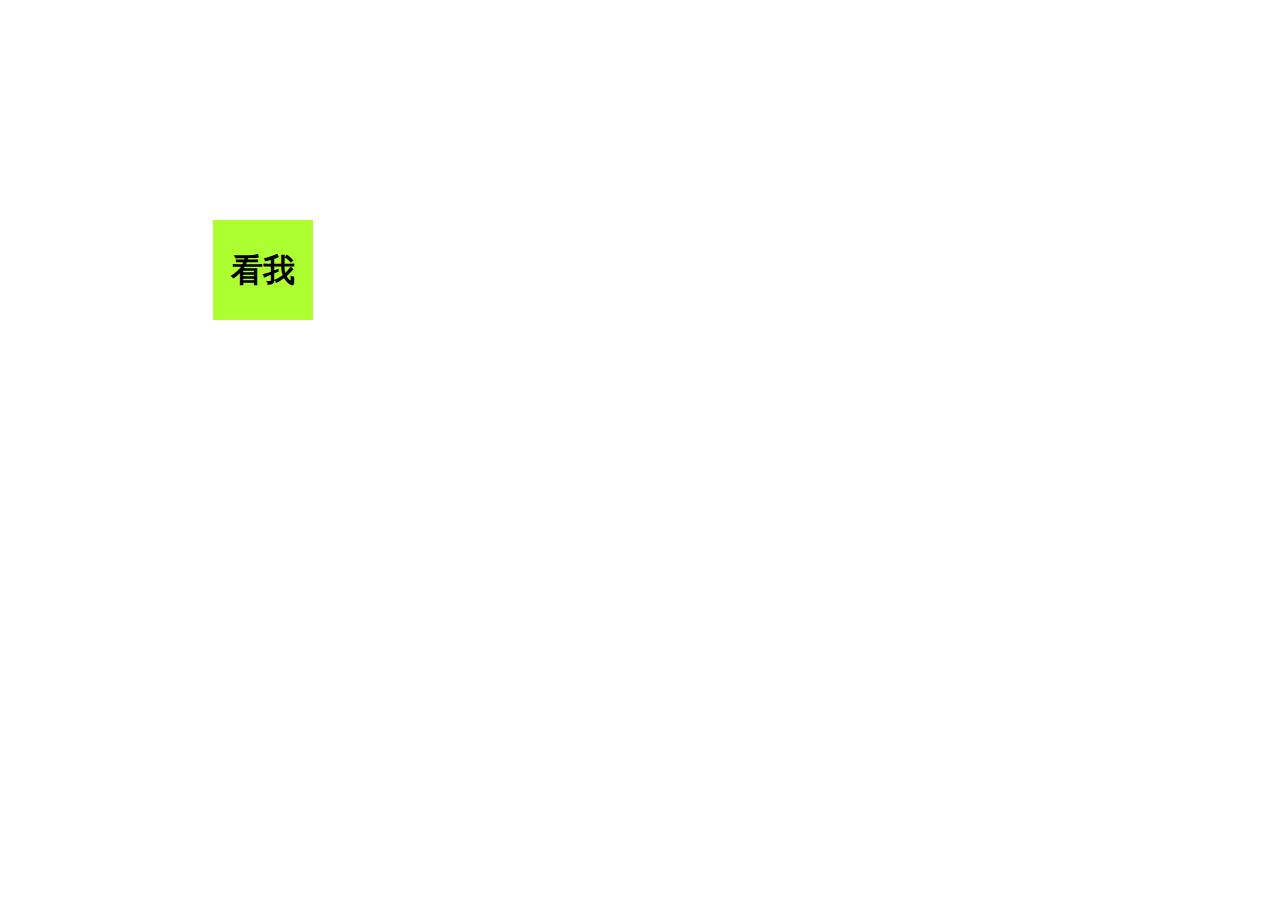
<file: 移动元素.1.html>
<!DOCTYPE html>
<html lang="zh">
<head>
	<meta charset="UTF-8">
	<meta name="viewport" content="width=device-width, initial-scale=1.0">
	<meta http-equiv="X-UA-Compatible" content="ie=edge">
	<title>移动元素</title>
	<style>
		*{
			margin: 0;
			padding: 0;
		}
		div{
			width: 100px;
			height: 100px;
			background-color: greenyellow;
			position: absolute;
			left: 0;
			top: 0;
		}
		body{
			overflow: hidden;
		}
		h1,h4{
			text-align: center;
			line-height: 100px;
		}
	</style>
</head>
<body>
	<div>
		<h1>看我</h1>
	</div>
	<script type="text/javascript">
		var speedx = 3;
		var speedy = 20;
		var div =document.querySelector("div");
		function move(){
			var currentLeft = parseInt(window.getComputedStyle(div).left);
			var currentTop =  parseInt(window.getComputedStyle(div).top);
			check_border(div);
			var left = currentLeft + speedx;
			var top = currentTop + speedy;
			div.style.left = left +'px';
			div.style.top = top + 'px';
		}
		function check_border(el){
			var st1 = window.getComputedStyle(el);
			var left = parseInt(st1.left);
			var top = parseInt(st1.top);
			var h = parseInt(st1.height);
			var w = parseInt(st1.width);
			if ( left < 0){
				left = 0;
				speedx *= -1;
			}
			if (left > window.innerWidth - w){
				left = window.innerWidth - w;
				speedx *= -1;
			}
			if ( top < 0){
				top = 0;
				speedy *= -1;
			}
			if (top > window.innerHeight - h){
				top = window.innerHeight - h;
				speedy *= -1;
			}
			div.style.top = top + 'px';
			div.style.left = left + 'px';
		}
		setInterval(function(){
			move();
		},10);
		//成功！！
	</script>
</body>
</html>
</file>
<file: web-eating-snake/index.css>
.content{
	width: 500px;
	height: 500px;
	margin:40px auto ;
	position:relative;
}
.btn{
	width: 100%;
	height: 100%;
	position: absolute;
	top: 0;
	left: 0;
	background-color:rgba(0,0,0,0.3);
	z-index: 2;
}
.btn button{
	background: none;
	border: none;
	background-size: 100% 100%;
	cursor: pointer;
	outline: none;
	position: absolute;
	left: 50%;
	top: 50%;
}
.startBtn button{
	width: 200px;
	height: 80px;
	background-image: url(images/start.jpg);
	margin-left: -100px;
	margin-top: -40px;
	border-radius: 33px;
}
.pauseBtn{
	display: none;
}
.pauseBtn button{
	width: 70px;
	height: 70px;
	background-image: url(images/pause.jpg);
	margin-left: -35px;
	margin-top: -35px;
	border-radius: 33px;
}
#snakeWrap{
	width: 480px;
	height: 480px;
	background-color:whitesmoke;
	border: 10px solid #7dd9ff;
	position: relative;
}
/* #snakeWrap div{
	width: 20px;
	height: 20px;
} */
.head{
	background-image: url(images/head.jpg);
	background-size: cover;
	border-radius: 8px;
}
.food{
	background-image: url(images/food_看图王.jpg);
	background-size: cover;
}
.body{
	background-color: mediumseagreen;
	border-radius: 50%;
}
audio{
	display: none;
}
/* #fullScreen{
	width: 100px;
	height: 30px;
	position: relative;
	left: 10%;
	top: 50%;
} */
</file>
<file: 10-3D-CSS-/3D bar chart/WebDevSrc-css3_bar_chart_animated/css/style.css>
/*
                                __      _ _                   _   
                               / _|    | (_)                 | |  
 _ __ ___   __ _ _ __ ___ ___ | |_ ___ | |_  ___   _ __   ___| |_ 
| '_ ` _ \ / _` | '__/ __/ _ \|  _/ _ \| | |/ _ \ | '_ \ / _ \ __|
| | | | | | (_| | | | (_| (_) | || (_) | | | (_) || | | |  __/ |_ 
|_| |_| |_|\__,_|_|  \___\___/|_| \___/|_|_|\___(_)_| |_|\___|\__|
                                                                  
*/

/* BASIC RESET */
ul,ol,li,h1,h2,h3,h4,h5,h6,pre,form,body,macbook,p,blockquote,fieldset,input{margin:0; padding:0;}

/* HTML ELEMENTS */
body { background: -moz-radial-gradient(#364D58,#000); background: -webkit-gradient(radial, center center,10,center center,1000, from(#364D58), to(#000)); color:#555; background-color:#151f23; }
h1 { font: bold 50px Helvetica, Arial, Sans-serif; text-align: center; color: #eee; text-shadow: 0px 2px 6px #333; }
h1 small{ font-size: 20px; text-transform:uppercase; letter-spacing: 14px; display: block; color: #ccc; margin-top:10px; }
h2 a { display: block; text-decoration: none; margin: 0 0 30px 0; font: italic 40px Georgia, Times, Serif;  text-align: center; color: #bfe1f1; text-shadow: 0px 2px 6px #333; }
h2 a:hover { color: #90bcd0; }

/* COMMON CLASSES */
.break { clear:both; }

/* WRAPPER */
#wrapper { width:800px; margin:40px auto; }

/* CONTENT */
#content { }
#content h2 { font: bold 30px Helvetica, Arial, Sans-serif; color:#eee; text-shadow: 0px 2px 6px #333; margin-left:400px; padding-top:20px; }

/* BAR CHART */
#bar { list-style:none;  }
#bar li { }

/* Last bottom should have a shadow */
#bar li div.bottom { -moz-box-shadow: 0 10px 10px hsla(0,0%,0%,.2); -webkit-box-shadow: 0 10px 30px hsla(0,0%,0%,.2); box-shadow: 0 10px 30px hsla(0,0%,0%,.2); }

/* Ellipse top */
#bar li div.top { background-color:rgba(213,238,241,0.5); position:relative; float:left; margin-left:10px;
	width:40px; height:100px; -moz-border-radius: 40px/100px; -webkit-border-radius: 40px 100px; border-radius: 40px/100px;
	-webkit-transition-property: margin-left;
	-webkit-transition-duration: 500ms;
}
#bar li div.top img { margin-left:10px; margin-top:15px; }

/* Bar bottom */
#bar li div.bottom { position:relative; margin:5px 0; width:50px;
	height:100px; -moz-border-radius: 40px/100px; -webkit-border-radius: 40px 100px; border-radius: 40px/100px;
	background:-moz-linear-gradient(-90deg, #97a7a9, #b8cbcd); background:-webkit-gradient(linear, 0 top, 0 bottom, from(#97a7a9), to(#b8cbcd));
	-webkit-transition-property: width;
	-webkit-transition-duration: 500ms;
}
#bar li div.bottom div.infobox { padding:40px 0 0 600px;
	-webkit-transition-property: color;
	-webkit-transition-duration: 500ms;
}
#bar li div.bottom div.infobox h3 { font-family:Georgia,serif,Times; }
#bar li div.bottom div.infobox p { font-family:"Lucida Grande",Arial,Helvetica,Sans-Serif; opacity: 0;
	-webkit-transition-property: opacity;
	-webkit-transition-duration: 500ms;
}

/* General hover actions */
#bar li:hover div.bottom div.infobox { color:#eee; text-shadow: 0px 5px 5px #111; }
#bar li:hover div.bottom div.infobox p { opacity:1; }

/* iPhone bar */
#iphone div.top { z-index:99; }
#iphone div.bottom { z-index:98; height:150px; }
#iphone:hover div.top { z-index:999; background-color:#1f81ac; margin-left:160px; }
#iphone:hover div.bottom { z-index:998; background-color:#1a6c90; width:200px;
	background:-moz-linear-gradient(-90deg, #1a6c90, #14506b); background:-webkit-gradient(linear, 0 top, 0 bottom, from(#1a6c90), to(#14506b)); }

/* MacBook bar */
#macbook div.top { z-index:97; }
#macbook div.bottom { z-index:96; height:200px; }
#macbook:hover div.top { z-index:997; background-color:#bc003c; margin-left:210px; }
#macbook:hover div.bottom { z-index:996; background-color:#9d0032; width:250px;
	background:-moz-linear-gradient(-90deg, #9d0032, #7a0027); background:-webkit-gradient(linear, 0 top, 0 bottom, from(#9d0032), to(#7a0027)); }

/* iPod bar */
#ipod div.top { z-index:95; }
#ipod div.bottom { z-index:94; height:250px; }
#ipod:hover div.top { z-index:995; background-color:#d98f23; margin-left:270px; }
#ipod:hover div.bottom { z-index:994; background-color:#b6781e; width:310px;
	background:-moz-linear-gradient(-90deg, #b6781e, #916018); background:-webkit-gradient(linear, 0 top, 0 bottom, from(#b6781e), to(#916018)); }

/* Cinema Display bar */
#cinema div.top { z-index:93; }
#cinema div.bottom { z-index:92; height:100px; }
#cinema:hover div.top { z-index:993; background-color:#7da864; margin-left:110px; }
#cinema:hover div.bottom { z-index:992; background-color:#698d54; width:150px;
	background:-moz-linear-gradient(-90deg, #698d54, #506b40); background:-webkit-gradient(linear, 0 top, 0 bottom, from(#698d54), to(#506b40)); }

/* Mac Mini bar */
#macmini div.top { z-index:91; }
#macmini div.bottom { z-index:90; height:120px; }
#macmini:hover div.top { z-index:991; background-color:#3f1150; margin-left:130px; }
#macmini:hover div.bottom { z-index:990; background-color:#340e43; width:170px;
	background:-moz-linear-gradient(-90deg, #340e43, #1a0721); background:-webkit-gradient(linear, 0 top, 0 bottom, from(#340e43), to(#1a0721)); }

#apple { clear:both; margin-top:-70px; position:relative; z-index:-999; }
#apple p { float:right; padding-top:247px; }
</file>
